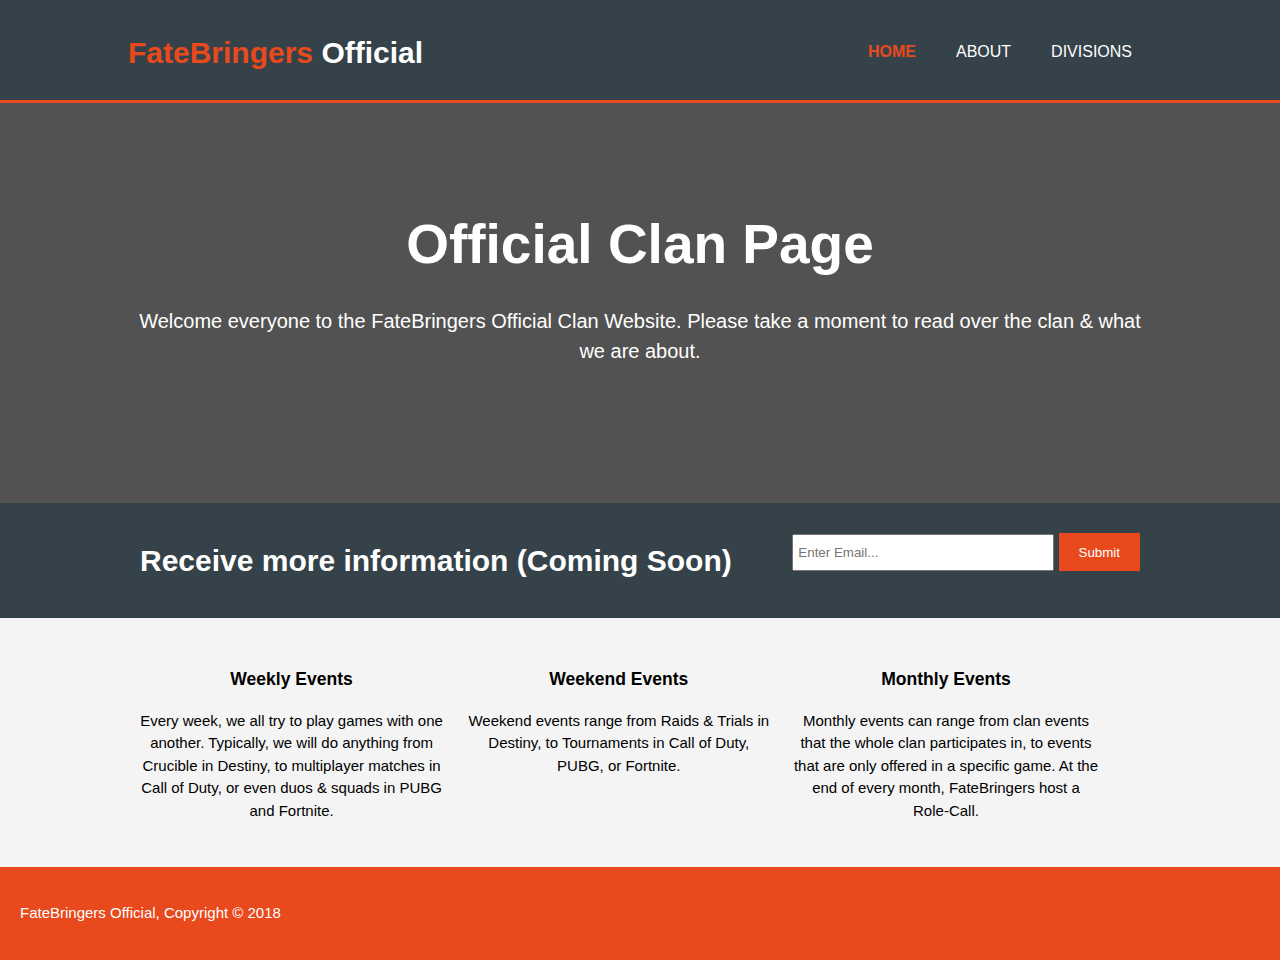
<file: index.html>
<!DOCTYPE html>
<html lang="en" dir="ltr">
  <head>
    <meta charset="utf-8">
    <meta name="viewport" content="width=device-width">

    <title>FateBringers | Home</title>
    <link rel="stylesheet" href="./css/style.css">
  </head>
  <body>
    <header>
      <div class="container">
        <div id="branding">
          <h1><span class="highlight">FateBringers</span> Official</h1>
        </div>
        <nav>
          <ul>
            <li class="current"><a href="index.html">Home</a></li>
            <li><a href="about.html">About</a></li>
            <li><a href="services.html">Divisions</a></li>
          </ul>
        </nav>
      </div>
    </header>

    <section id="showcase">
      <div class="container">
        <h1>Official Clan Page</h1>
        <p>Welcome everyone to the FateBringers Official Clan Website. Please take a moment to read over the clan &amp; what we are about.</p>
      </div>
    </section>

    <section id="newsletter">
      <div class="container">
        <h1>Receive more information (Coming Soon)</h1>
        <form>
          <input type="email" placeholder="Enter Email...">
          <button type="submit" class="button_1">Submit</button>
      </div>
    </section>

    <section id="boxes">
      <div class="container">
        <div class="box">
          <h3>Weekly Events</h3>
          <p>Every week, we all try to play games with one another. Typically, we will do anything from Crucible in Destiny, to multiplayer matches in Call of Duty, or even duos &amp; squads in PUBG and Fortnite.</p>
        </div>

        <div class="box">
          <h3>Weekend Events</h3>
          <p>Weekend events range from Raids &amp; Trials in Destiny, to Tournaments in Call of Duty, PUBG, or Fortnite.</p>
        </div>

        <div class="box">
          <h3>Monthly Events</h3>
          <p>Monthly events can range from clan events that the whole clan participates in, to events that are only offered in a specific game. At the end of every month, FateBringers host a Role-Call.</p>
        </div>
      </div>

    <footer>
      <p>FateBringers Official, Copyright &copy; 2018</p>
    </footer>
  </body>
</html>
</file>
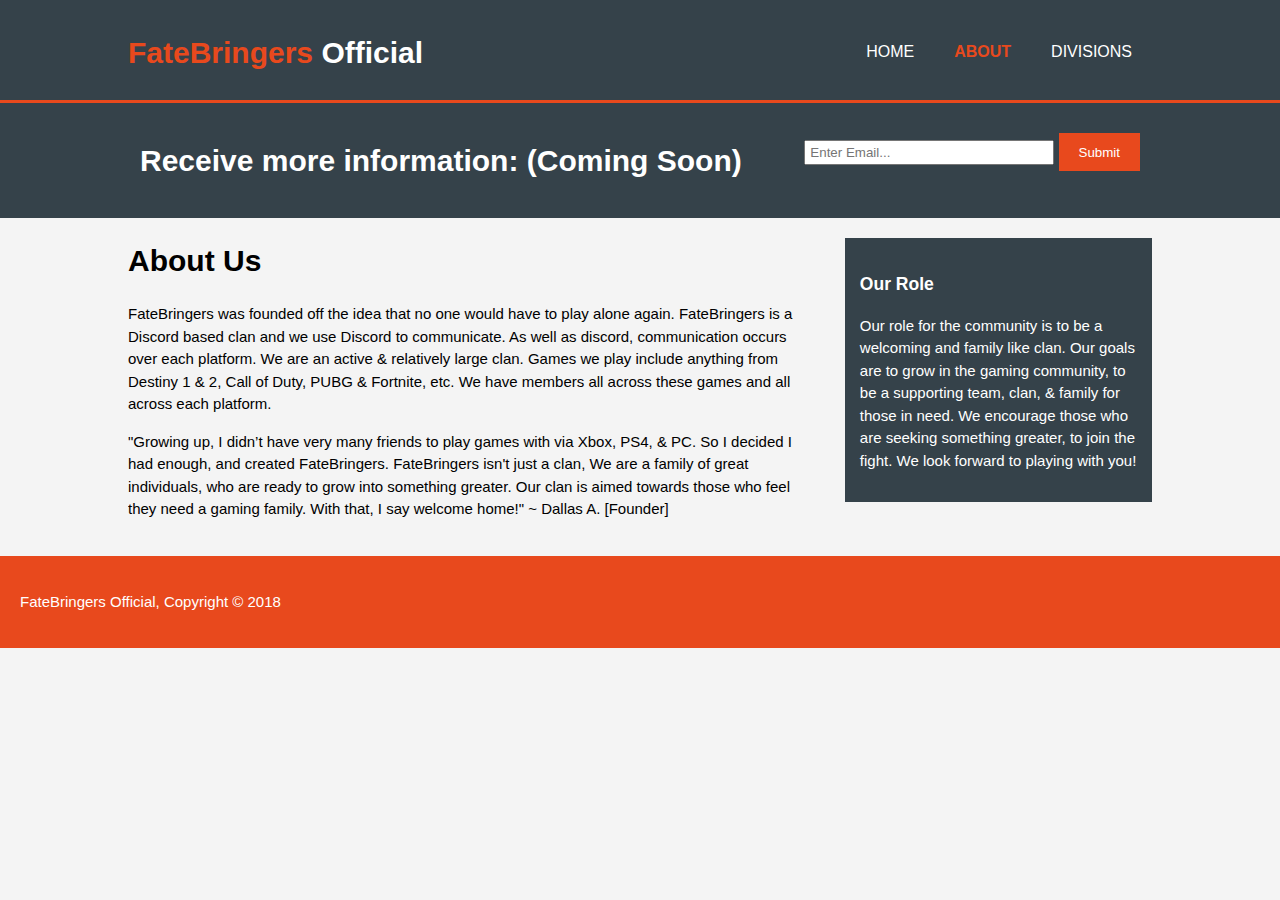
<file: about.html>
<html lang="en" dir="ltr">
  <head>
    <meta charset="utf-8">
    <meta name="viewport" content="width=device-width">

    <title>FateBringers | About</title>
    <link rel="stylesheet" href="./css/style.css">
  </head>
  <body>
    <header>
      <div class="container">
        <div id="branding">
          <h1><span class="highlight">FateBringers</span> Official</h1>
        </div>
        <nav>
          <ul>
            <li><a href="index.html">Home</a></li>
            <li class="current"><a href="about.html">About</a></li>
            <li><a href="services.html">Divisions</a></li>
          </ul>
        </nav>
      </div>
    </header>

    <section id="newsletter">
      <div class="container">
        <h1>Receive more information: (Coming Soon)</h1>
        <form>
          <input type="email" placeholder="Enter Email...">
          <button type="submit" class="button_1">Submit</button>
      </div>
    </section>

    <section id="main">
      <div class="container">
        <article id="main-col">
          <h1 class="page-title">About Us</h1>
          <p>FateBringers was founded off the idea that no one would have to play alone again. FateBringers is a Discord based clan and we use Discord to communicate. As well as discord, communication occurs over each platform.  We are an active &amp; relatively large clan. Games we play include anything from Destiny 1 &amp; 2, Call of Duty, PUBG &amp; Fortnite, etc. We have members all across these games and all across each platform. </p>
          <p>"Growing up, I didn’t have very many friends to play games with via Xbox, PS4, &amp; PC. So I decided I had enough, and created FateBringers. FateBringers isn't just a clan, We are a family of great individuals, who are ready to grow into something greater. Our clan is aimed towards those who feel they need a gaming family. With that, I say welcome home!" ~ Dallas A. [Founder]</p>
        </article>
        <aside id="sidebar">
          <div class="dark">
          <h3>Our Role</h3>
          <p>Our role for the community is to be a welcoming and family like clan. Our goals are to grow in the gaming community, to be a supporting team, clan, &amp; family for those in need. We encourage those who are seeking something greater, to join the fight. We look forward to playing with you!</p>
        </div>
        </aside>
      </div>
    </section>

    <footer>
      <p>FateBringers Official, Copyright &copy; 2018</p>
    </footer>
  </body>
</html>
</file>
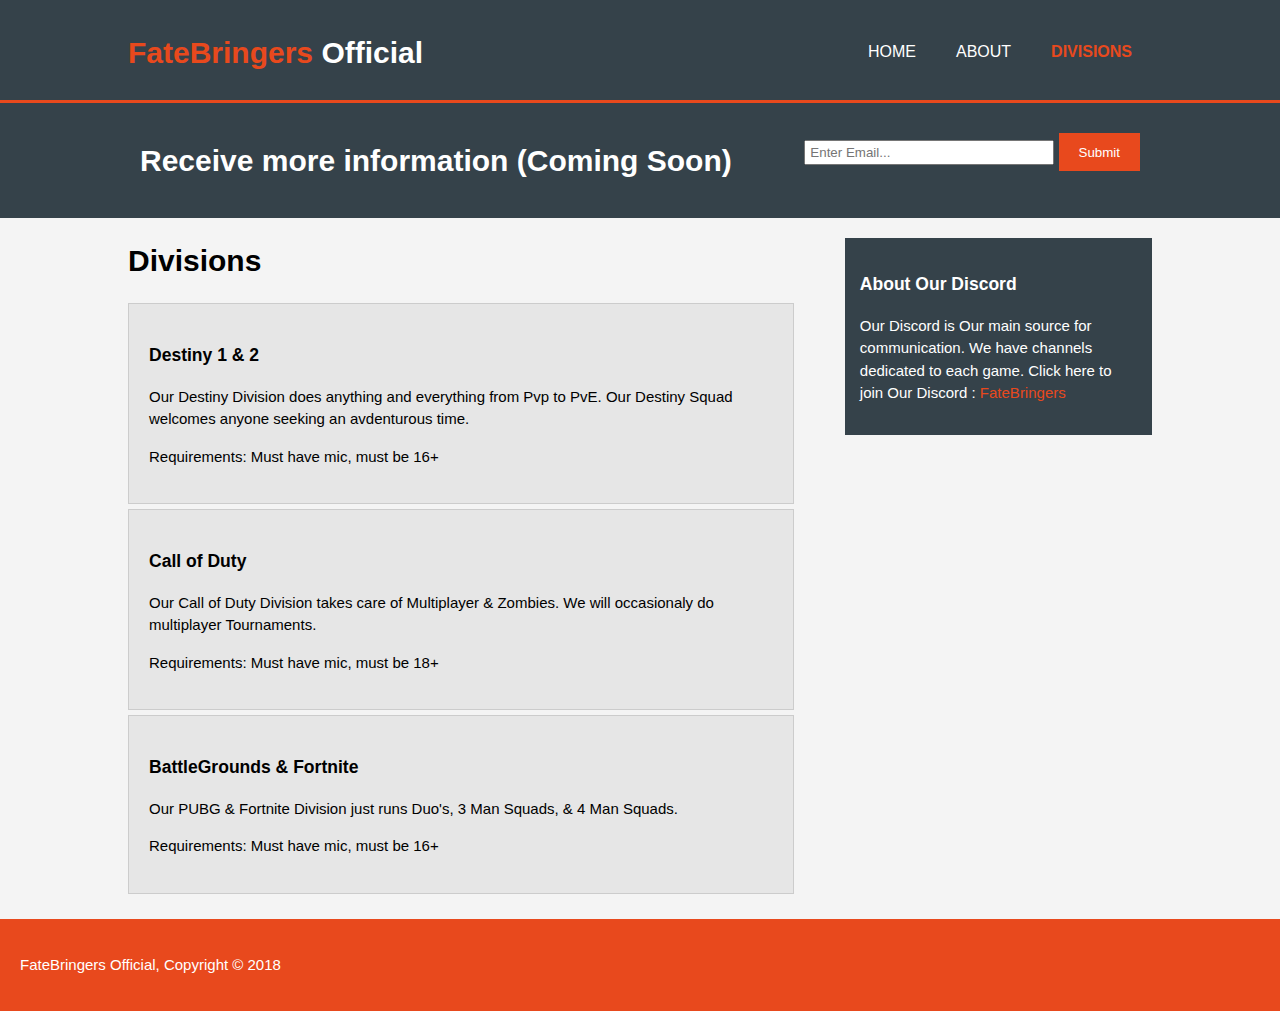
<file: services.html>
<html lang="en" dir="ltr">
  <head>
    <meta charset="utf-8">
    <meta name="viewport" content="width=device-width">

    <title>FateBringers | Services</title>
    <link rel="stylesheet" href="./css/style.css">
  </head>
  <body>
    <header>
      <div class="container">
        <div id="branding">
          <h1><span class="highlight">FateBringers</span> Official</h1>
        </div>
        <nav>
          <ul>
            <li><a href="index.html">Home</a></li>
            <li><a href="about.html">About</a></li>
            <li class="current"><a href="services.html">Divisions</a></li>
          </ul>
        </nav>
      </div>
    </header>

    <section id="newsletter">
      <div class="container">
        <h1>Receive more information (Coming Soon)</h1>
        <form>
          <input type="email" placeholder="Enter Email...">
          <button type="submit" class="button_1">Submit</button>
      </div>
    </section>

    <section id="main">
      <div class="container">
        <article id="main-col">
          <h1 class="page-title">Divisions</h1>
          <ul id="services">
            <li>
              <h3>Destiny 1 &amp; 2</h3>
              <p>Our Destiny Division does anything and everything from Pvp to PvE. Our Destiny Squad welcomes anyone seeking an avdenturous time.</p>
              <p>Requirements: Must have mic, must be 16+</p>
            </li>
            <li>
              <h3>Call of Duty</h3>
              <p>Our Call of Duty Division takes care of Multiplayer &amp; Zombies. We will occasionaly do multiplayer Tournaments.</p>
              <p>Requirements: Must have mic, must be 18+</p>
            </li>
            <li>
              <h3>BattleGrounds &amp; Fortnite</h3>
              <p>Our PUBG &amp; Fortnite Division just runs Duo's, 3 Man Squads, &amp; 4 Man Squads.</p>
              <p>Requirements: Must have mic, must be 16+</p>
            </li>
        </article>

        <aside id="sidebar">
          <div class="dark">
          <h3>About Our Discord</h3>
          <p>Our Discord is Our main source for communication. We have channels dedicated to each game. Click here to join Our Discord : <a id="Discord-link"href="https://discord.gg/FFktC3d">FateBringers</a></p>
        </div>
        </aside>
      </div>
    </section>

    <footer>
      <p>FateBringers Official, Copyright &copy; 2018</p>
    </footer>
  </body>
</html>
</file>
<file: css/style.css>
body{
  font-family: Arial, helvetica;
  font-size: 15px;
  line-height: 1.5;
  padding: 0;
  margin: 0;
  background-color: #f4f4f4;
}

/* Global */
.container{
  width: 80%;
  margin: auto;
  overflow: hidden;
}

ul{
  margin: 0;
  padding: 0;
}

.button_1{
  height: 38px;
  background: #e8491d;
  border:0;
  padding-left: 20px;
  padding-right: 20px;
  color: #fff;
}

.dark{
  padding: 15px;
  background: #35424a;
  color: #fff;
  margin-top: 10px;
  margin-bottom: 10px;
}

/* Header */
Header{
  background: #35424a;
  color: #fff;
  padding-top: 30px;
  min-height: 70px;
  border-bottom: #e8491d 3px solid;
}

header a{
  color: #fff;
  text-decoration: none;
  text-transform: uppercase;
  font-size: 16px;
}

header ul{
  margin: 0;
  padding: 0;
}

header li{
  float: left;
  display: inline;
  padding: 0 20px 0 20px;
}

header #branding{
  float: left;

}

header #branding h1{
  margin: 0;
}

header nav{
  float: right;
  margin-top: 10px;
}

header .highlight, header .current a{
  color:#e8491d;
  font-weight: bold;
}

#Discord-link{
  text-decoration: none;
  color: #e8491d;

}

header a:hover{
  color: #ccc;
  font-weight: bold;
}

/* Showcase */

#showcase{
  min-height: 400px;
  background-color: #525252;
  text-align: center;
  color: #fff;
}

#showcase h1{
  margin-top: 100px;
  font-size: 55px;
  margin-bottom: 10px;
}

#showcase p{
  font-size: 20px;
}

#newsletter{
  padding: 15px;
  color: fff;
  background: #35424a;
}

#newsletter h1{
  float: left;
  color: #fff;
}

#newsletter form{
  float: right;
  margin-top: 15px;
}

#newsletter input[type="email"]{
  padding: 4px;
  height: 25px;
  width: 250px;
}

/* boxes */

#boxes{
  margin-top: 20px;
}

#boxes .box{
  float: left;
  text-align: center;
  width: 30%;
  padding: 10px;
}

/* Sidebar */

aside#sidebar{
  float: right;
  width: 30%;
  margin-top: 10px;
}

/* main-col */

article#main-col{
  float: left;
  width: 65%;
}

/* Services */

ul#services li{
  list-style: none;
  padding: 20px;
  border: #cccccc solid 1.5px;
  margin-bottom: 5px;
  background: #e6e6e6;
}

/* Footer */

footer{
  padding: 20px;
  margin-top: 20px;
  color: #fff;
  background-color: #e8491d;
  text-align: left;
}

/* Media Queries */

@media(max-width: 768px){
  header #branding,
  header nav,
  header nav li,
  #newsletter h1,
  #newsletter form,
  #boxes .box,
  article#main-col,
  aside#sidebar{
    float: none;
    text-align: center;
    width: 100%;
  }

  header{
    padding-bottom: 20px;
  }

  #showcase h1{
    margin-top: 40px;
  }

  #newsletter button{
    display: block;
    width: 100%;
  }

  #newsletter form input[type="email"]{
    width: 100%;
    margin-bottom: 5px;
  }

  #Discord-link{
    text-decoration: none;
    color: #e8491d;

  }

}
</file>
